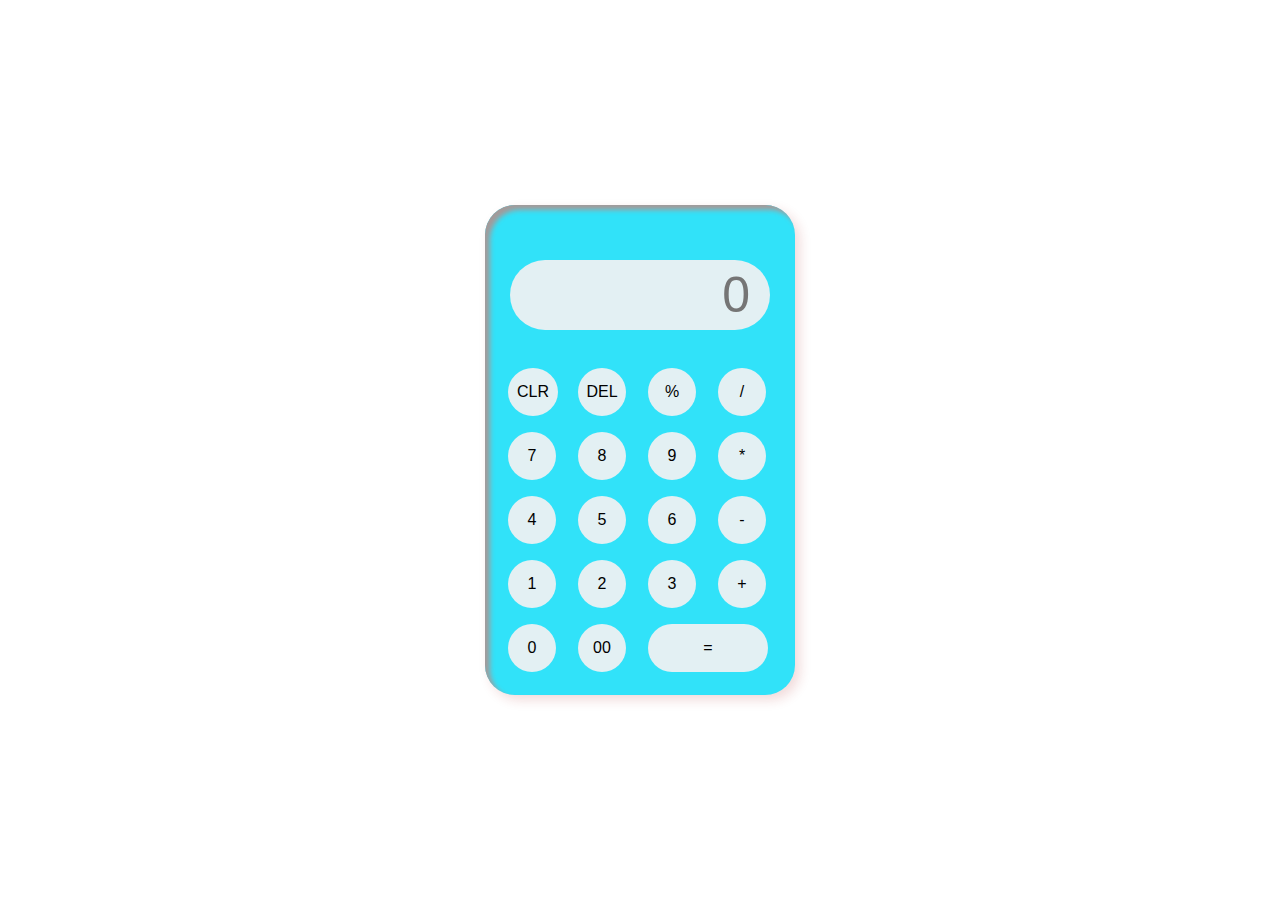
<file: Calculator/index.html>
<!DOCTYPE html>
<html lang="en">
<head>
    <meta charset="UTF-8">
    <meta name="viewport" content="width=device-width, initial-scale=1.0">
    <title>codsoft level1 calculater task</title>
    <link rel="stylesheet" href="style.css">
   
</head>
<body>
    <div class="contain">
        <div class="calculator">
            <input type="text" placeholder="0" id="output-screen">
            <button onclick="Clear()" class="clrd">CLR</button>
            <button onclick="Delete()">DEL</button>
            <button onclick="display('%')">%</button>
            <button onclick="display('/')">/</button>
            <button onclick="display('7')">7</button>
            <button onclick="display('8')">8</button>
            <button onclick="display('9')">9</button>
            <button onclick="display('*')">*</button>
            <button onclick="display('4')">4</button>
            <button onclick="display('5')">5</button>
            <button onclick="display('6')">6</button>
            <button onclick="display('-')">-</button>
            <button onclick="display('1')">1</button>
            <button onclick="display('2')">2</button>
            <button onclick="display('3')">3</button>
            <button onclick="display('+')">+</button>
            <button onclick="display('0')">0</button>
            <button onclick="display('00')">00</button>
            <button onclick="calculate()" class="equal">=</button>

        
            
            
        </div>
    </div>
    <script>
        let outputScreen = document.getElementById("output-screen");
        function display(num){
            outputScreen.value += num;
        }
        function calculate(){
            try{
                outputScreen.value = eval(outputScreen.value)
            }
            catch{
                alert("invalid")
            }
        }
        function Clear(){
            outputScreen.value = "";
        }
        function Delete(){
            outputScreen.value = outputScreen.value.slice(0,-1);
        }
        
       
        
    </script>

    
</body>
</html>
</file>
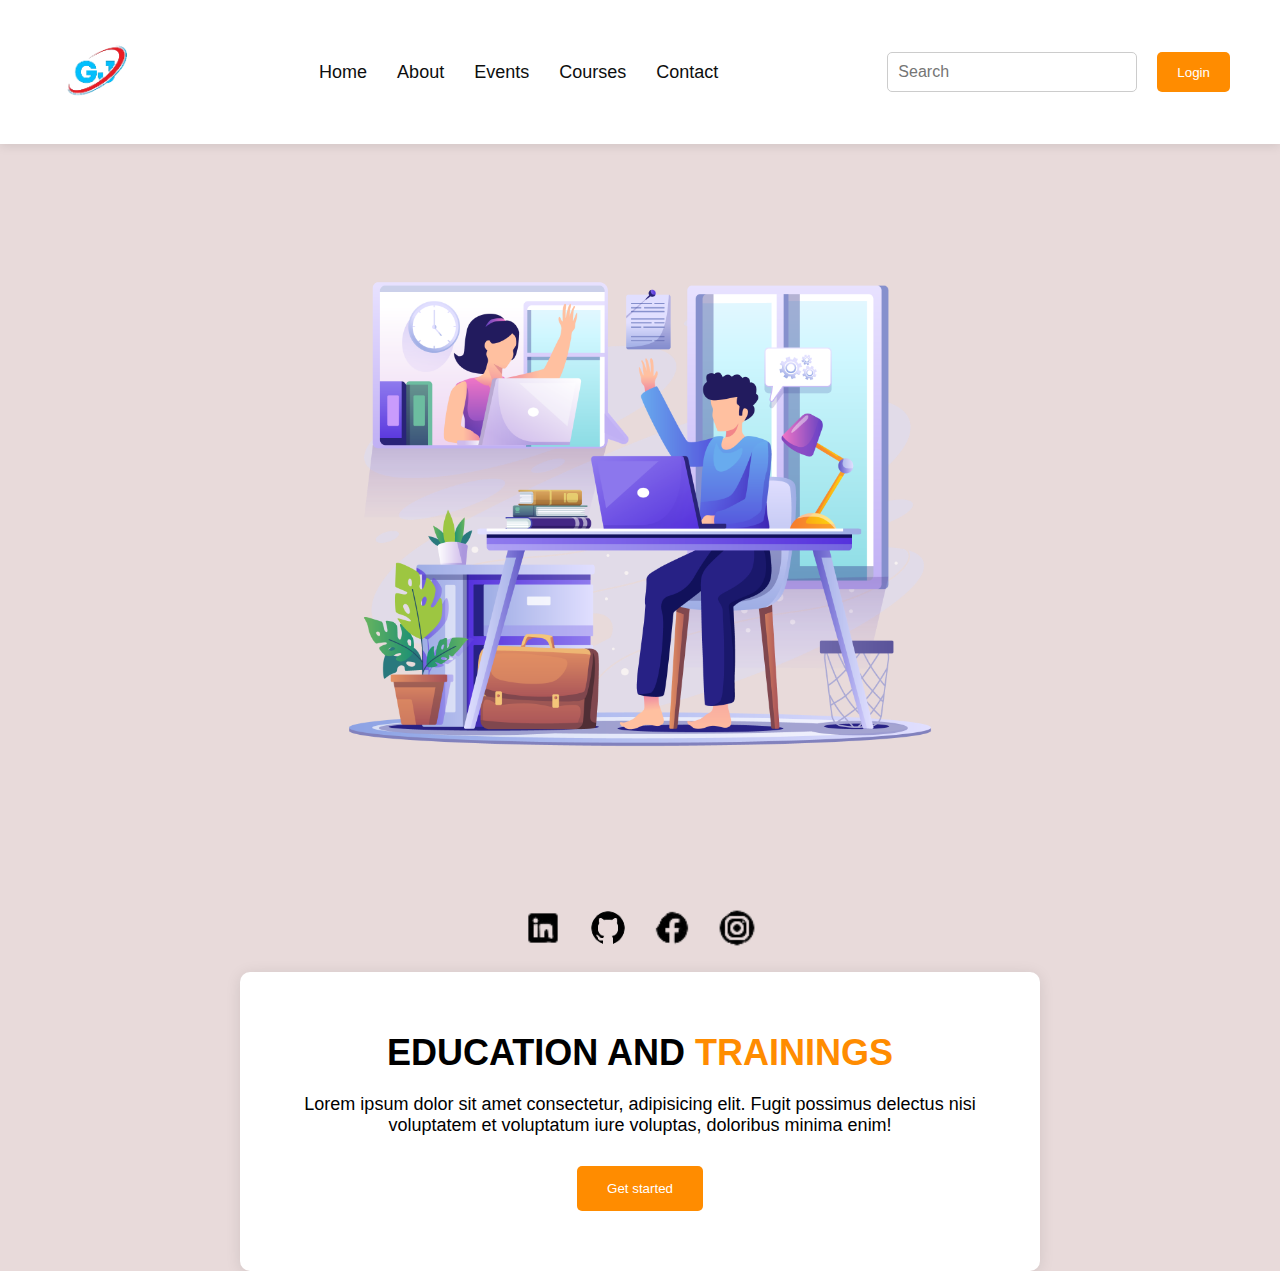
<file: Landing page/index.html>
<!DOCTYPE html>
<html lang="en">
<head>
    <meta charset="UTF-8">
    <meta name="viewport" content="width=device-width, initial-scale=1.0">
    <title>Landing Page</title>
    <link rel="preconnect" href="https://fonts.googleapis.com" />
    <link rel="preconnect" href="https://fonts.gstatic.com" />
    <link rel="stylesheet" href="style.css">
</head>
<body>
    <!-- Navbar -->
    <header class="navbar">
        <div class="logo">
            <img src="landing/images__3_-removebg-preview.png" alt="Logo">
        </div>

        <!-- Navbar links (for large screens) -->
        <nav class="navbar-links">
            <a href="#">Home</a>
            <a href="#">About</a>
            <a href="#">Events</a>
            <a href="#">Courses</a>
            <a href="#">Contact</a>
        </nav>

        <!-- Navbar actions (Login and Search) -->
        <div class="navbar-actions">
            <input type="text" placeholder="Search">
            <button class="login-b">Login</button>
        </div>

        <!-- Hamburger menu (for mobile view) -->
        <div class="hamburger-menu" onclick="toggleMenu()">
            <div class="bar"></div>
            <div class="bar"></div>
            <div class="bar"></div>
        </div>
    </header>

    <!-- Hero Section (Main Content Image) -->
    <section class="hero-image">
        <img src="landing/—Pngtree—work at home concept design_7430117.png" alt="Work at Home">
    </section>

    <!-- Social Icons -->
    <section class="social-icons">
        <img class="icon" src="landing/icons8-linkedin-logo-30-removebg-preview.png" alt="LinkedIn">
        <img class="icon" src="landing/icons8-github-48-removebg-preview.png" alt="GitHub">
        <img class="icon" src="landing/icons8-facebook-logo-30-removebg-preview.png" alt="Facebook">
        <img class="icon" src="landing/icons8-instagram-logo-30-removebg-preview.png" alt="Instagram">
    </section>

    <!-- Main Section (Content and Call to Action) -->
    <section class="main">
        <h1>EDUCATION AND <span>TRAININGS</span></h1>
        <p>Lorem ipsum dolor sit amet consectetur, adipisicing elit. Fugit possimus delectus nisi voluptatem et voluptatum iure voluptas, doloribus minima enim!</p>
        <button>Get started</button>
    </section>

    <script src="script.js"></script>
</body>
</html>
</file>
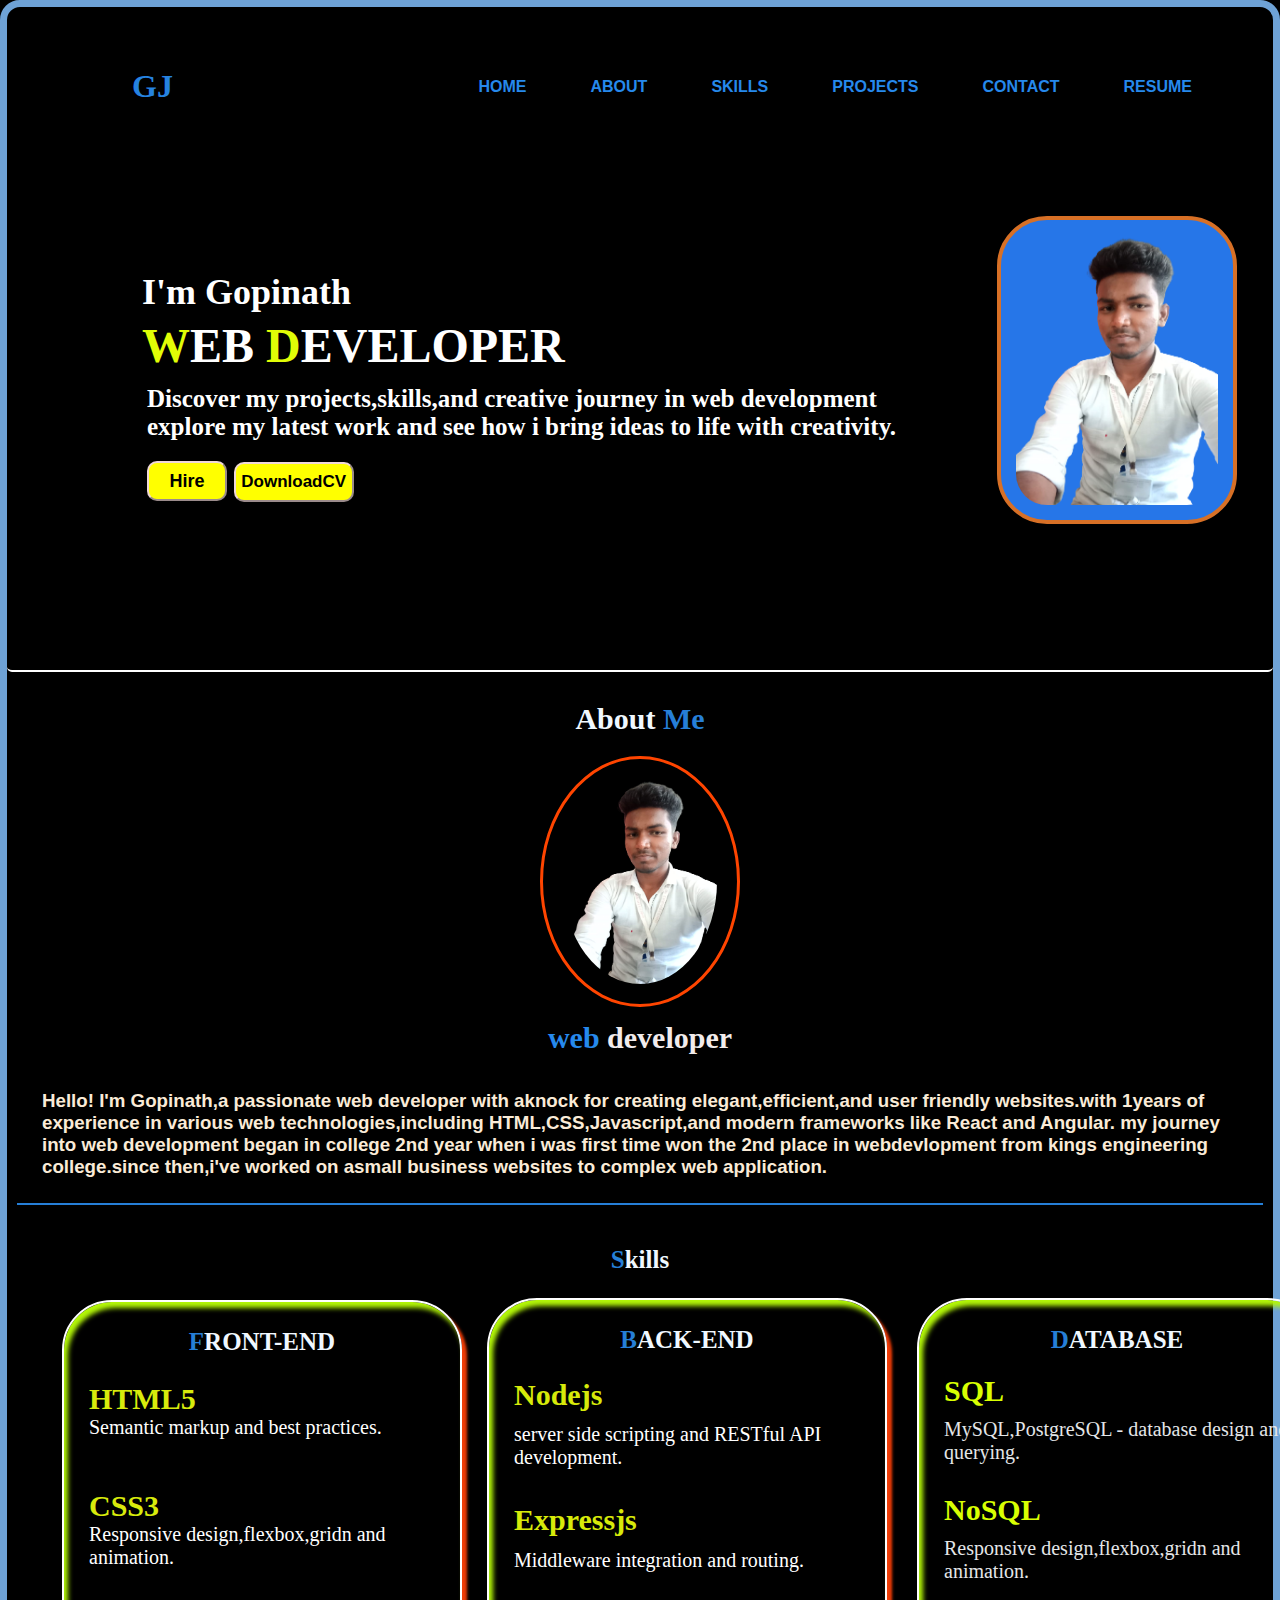
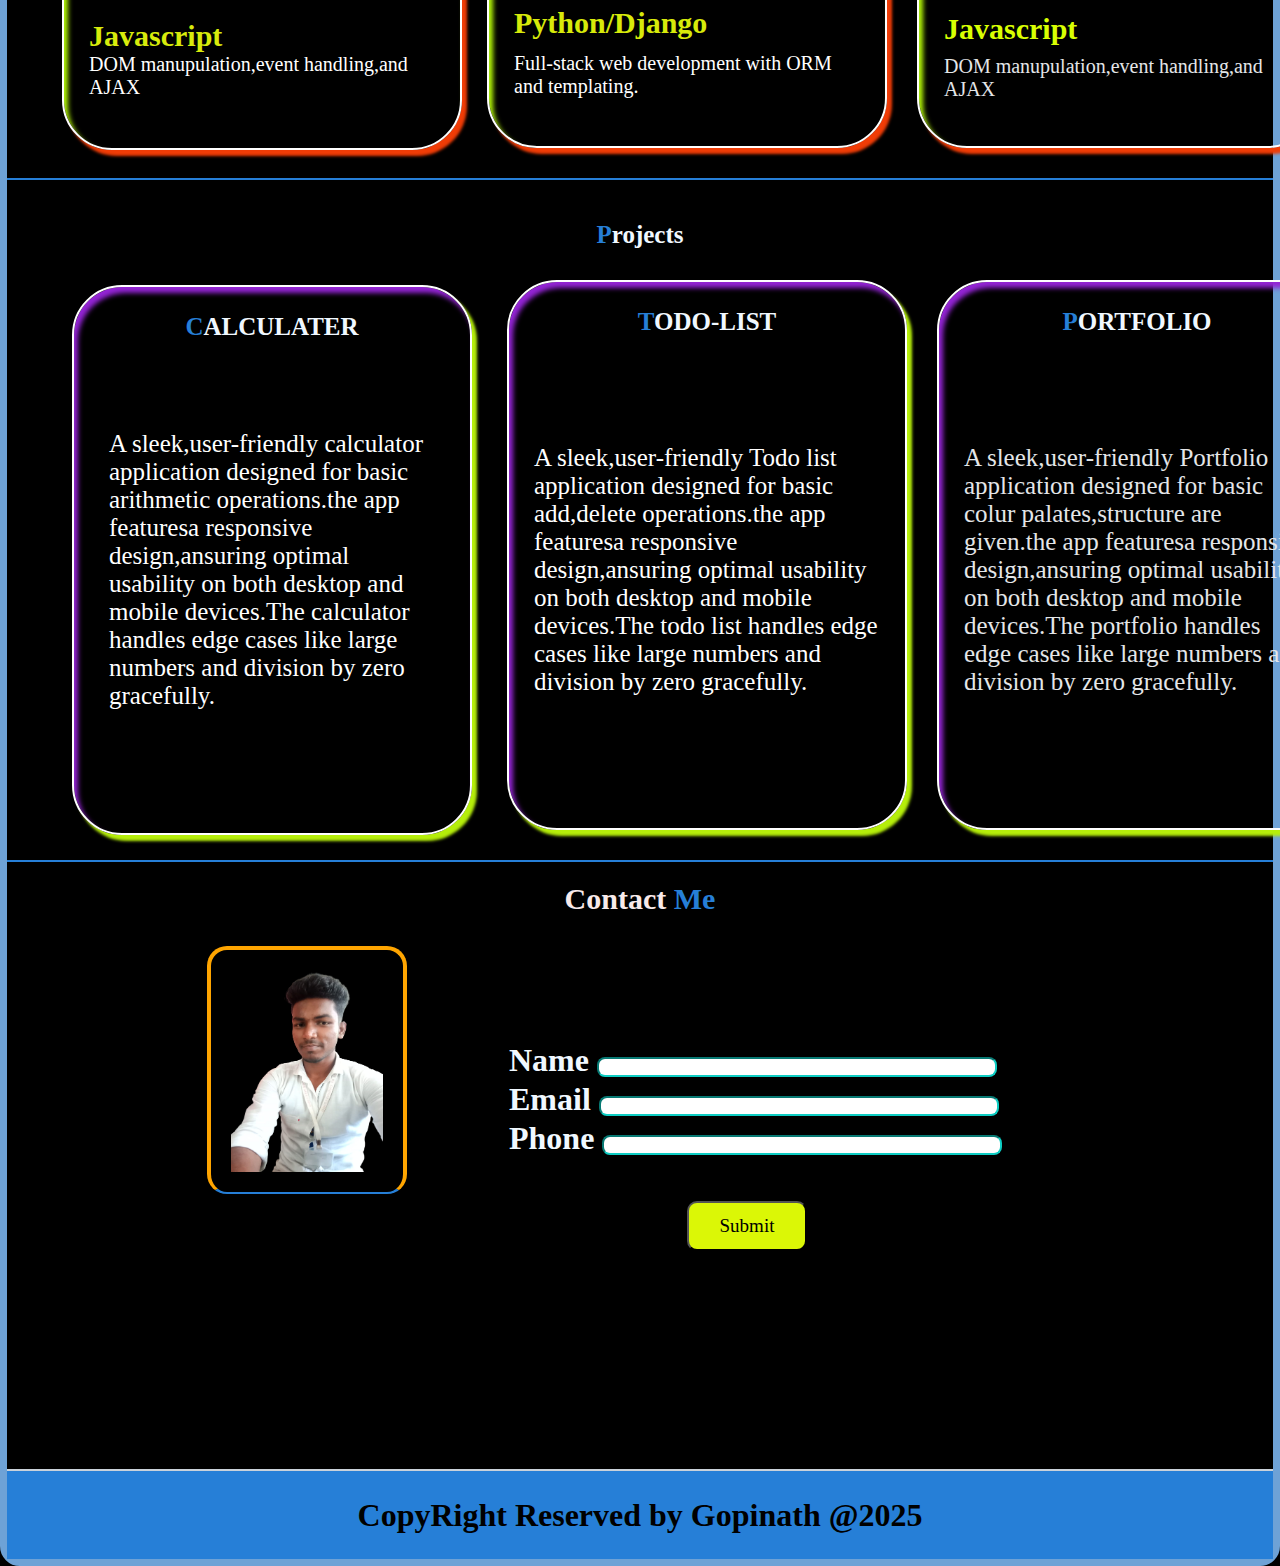
<file: Portfolio/index.html>
<!DOCTYPE html>
<html lang="en">
<head>
    <meta charset="UTF-8">
    <meta name="viewport" content="width=device-width, initial-scale=1.0">
    <title>Myportfolio</title>
    <link rel="stylesheet" href="style.css">
</head>
<body>
        <section class="header" id="home">
            <h1 class="logo">G<span>J</span></h1>
            
            <div class="navbar">
                <a href="#home" class="home-a">HOME</a>
                <a href="#about">ABOUT</a>
                <a href="#skills">SKILLS</a>
                <a href="#projects">PROJECTS</a>
                <a href="#contact">CONTACT</a>
                <a href="#">RESUME</a>
                
            </div>
            </section>
       <section class="main" >
        <h2>I'm Gopinath</h2>
        <h1><span>W</span>EB <span>D</span>EVELOPER</h1>
        <h3>Discover my projects,skills,and creative journey in web development<br>explore my latest work and see how i bring ideas to life with creativity.</h3>         <button class="active">Hire</button>
        <button class="cv">DownloadCV</button>


        <img src="gopi1.png"><div class="border"></div>
       </section>
       <section id="about">
       <center><h1>About<span> Me</span></center> 
        <center><img src="gopi1.png" ></center>
        <center><h2><span>web</span> developer</h2></center>
        <h3>Hello! I'm Gopinath,a passionate web developer with aknock for creating elegant,efficient,and user friendly websites.with 1years of experience in various web technologies,including HTML,CSS,Javascript,and modern frameworks like React and Angular.
            my journey into web development began in  college 2nd year when i was first time won the 2nd place in webdevlopment from kings engineering college.since then,i've worked on asmall business websites to complex web application. 
        </h3>
       </section>
       <section  id="skills">
        <center><h1><span>S</span>kills</h1></center>
        <div class="container-1">
            <center><h1><span>F</span>RONT-END</h1></center>
            <p><h2>HTML5</h2>Semantic markup and best practices.</p>
            <p><h2>CSS3</h2>Responsive design,flexbox,gridn and animation.</p>
            <p><h2>Javascript</h2>DOM manupulation,event handling,and AJAX</p>
        </div>
        <div class="container-2">
            <center><h1><span>B</span>ACK-END</h1></center>
             <p><h2>Nodejs</h2>server side scripting and RESTful API development.</p>
            <p><h2>Expressjs</h2>Middleware integration and routing.</p>
            <p><h2>Python/Django</h2>Full-stack web development with ORM and templating.</p></div>
            
        <div class="container-3">
                <center><h1><span>D</span>ATABASE</h1></center>
                <p><h2>SQL</h2>MySQL,PostgreSQL - database design and querying.</p>
                <p><h2>NoSQL</h2>Responsive design,flexbox,gridn and animation.</p>
                <p><h2>Javascript</h2>DOM manupulation,event handling,and AJAX</p>      
        </section>

        <section  id="projects">
            <center><h1><span>P</span>rojects</h1></center>
            <div class="container-1">
                <center><h1><span>C</span>ALCULATER</h1></center>
                <p>A sleek,user-friendly calculator application designed for basic arithmetic operations.the app featuresa responsive design,ansuring optimal usability on both desktop and mobile devices.The calculator handles edge cases like large numbers and division by zero gracefully.
                 
                </p>
    
            </div>
            <div class="container-2">
                <center><h1><span>T</span>ODO-LIST</h1></center>
                <p>A sleek,user-friendly Todo list application designed for basic add,delete operations.the app featuresa responsive design,ansuring optimal usability on both desktop and mobile devices.The todo list handles edge cases like large numbers and division by zero gracefully.</p></div>
                
            <div class="container-3">
                    <center><h1><span>P</span>ORTFOLIO</h1></center>
                    <p>A sleek,user-friendly Portfolio application designed for basic colur palates,structure are given.the app featuresa responsive design,ansuring optimal usability on both desktop and mobile devices.The portfolio handles edge cases like large numbers and division by zero gracefully.</p>      
            </section>
            
        </section>
        <section id="contact">
            <center><h2>Contact<span> Me</span></h2></center>
            <img src="gopi1.png" >
            <h1>Phone  <input type="number"name="number" id="Number"></h1>
            <h1>Email  <input type="email" name="email" id="Email"></h1>
            <h1>Name   <input type="text"></h1>
            <button>Submit</button>

        </section><br>
        
        <section id="footer">
            <h1>CopyRight Reserved by Gopinath
                @2025
            </h1>
        </section>  
</body>
</html>
</file>
<file: Calculator/style.css>
*{
    margin: 0;
    padding: 0;
    box-sizing: border-box;
    font-family: 'poppins',sans-serif;
    outline: none;
    
}
.contain{
    height: 100vh;
    background: color #18aabd;
    display: flex;
    justify-content: center;
    align-items: center;


    

}
.calculator{
    background-color: #31e2f9;
    padding: 15px;
    border-radius: 30px;
    box-shadow: inset 5px 5px 5px #a49a9a,
                      5px 5px 12px rgba(171, 32, 32, 0.16);
    display:grid ;
    grid-template-columns: repeat(4,70px);

   
    

    
    
}
input{
    grid-column: span 4;
    height: 70px;
    width: 260px;
    background: #e3f0f3;
    border: none;
    border-radius: 40px; 
    color: rgb(116, 93, 93);
    font-size: 50px;   
    text-align: end;
    margin: auto; 
    margin-top: 40px;
    margin-bottom: 30px;
    padding: 20px;




}
button{
    height: 48px;
    width: 48px;
    background-color: #e3f0f3;
    border-radius: 50%;
    border: none;
    margin: 8px;
    font-size: 1rem;

}
button:hover{
    background-color: #a49a9a;
}
.clrd{
    width: 50px;
}
.equal{
    width: 120px;
    border-radius: 40px;
    
}
</file>
<file: Portfolio/style.css>
*{
    margin: 0;
    padding: 0;
    box-sizing: border-box;
    font-family: 'Times New Roman', Times, serif;
}
body{
    border-top: 2px solid rgb(110, 162, 214);
    border-radius: 50px;
    background-color: rgb(0, 0, 0);
    border: 7px solid  rgb(110, 162, 214) ;
    border-radius: 20px;
}

.header{
    display: flex;
    margin: 50px;
    justify-content: space-between ;
    padding: 19px  20px;
    text-decoration: none;
    color: rgb(229, 218, 218); 
    border-radius: 20px;
    border-width: 20px;
    padding: 11px;
}
.header .navbar{
    margin-top: 10px;
}
.header .navbar a{
    padding: 20px;
    text-decoration: none;
    font-family: sans-serif;
    font-weight: bold;
    color: rgb(38, 137, 236);
    margin-left: 20px;
}

.header .navbar a:hover{
    color: white;
    border-bottom: 1px solid;
    border-width: 2px;
    border-radius: 2px;
}
.header .logo{
    color: rgb(38, 131, 224);
    margin-left: 64px;
    font-size: xx-large;
}
body .main{
    margin-top: -30px;
    font-family: sans-serif;
    padding: 140px;
    color: white;
    font-size: 24px;
    border-bottom: 2px solid;
    margin-bottom: 0px;
    border-radius: 5px;
}
body .main .name{
    padding: 25px;
    font-size: 30px;
    margin: -20px;
}
body .main span{
    color: rgb(225, 253, 6);
}
body .main button{
    width: 80px;
    height: 40px;
    margin-top: 20px;
    border-radius: 10px;
    font-weight: bold;
    font-size: 18px;
    font-family: sans-serif;
    background-color:  rgb(38, 137, 236);
    border-color: rgb(239, 215, 215);
    color: rgb(255, 255, 255);
}
body .main h3{
    font-size: 25px;
    padding:15px;
    margin: -15px;
    margin-top: 2px;
}
body .main h1{
    margin: -5px ;
    margin-top: 10px;
}
body .main h2{
    padding: 5px;
    margin-bottom: 5px;
    color: rgb(255, 255, 255);
    margin: -10px;   
}
body .main button:active{
    background-color: #181618;
    transition-duration: 1s;
}
body .main .active{
    background-color: yellow;
    color: black;
}
body .main .cv{
    width: 120px;
    height: 40px;
    font-size: 17px;
    background-color:yellow;
    color: black;
}
body .main button:hover{
    background-color: #d10820;
    color: rgb(243, 243, 233);
}
body .main img{
    border: 4px solid rgb(215, 112, 38);
    border-radius: 50px;
    width: 240px;
    margin-top: -880px;
    padding: 15px;
    margin-left: 850px;
    background-color: rgb(38, 118, 232);
    
}

body .main img:hover{
   background-color: rgb(4, 96, 224);



}
#about{
    font-size: sanserif;
}
#about img{
    border: 2px solid white;
    border-radius: 50%;
    width: 200px;
    margin-top: 20px;
    border-color: orangered;
    border-width: 3px;
    padding: 20px;
}
#about h1{
    color: aliceblue;
    font-size: 30px;
    margin-top: 30px;
    font-size: sanserif;
}
#about h2{
    color: white;
    margin-top: 10px;
    font-size: sanserif;
    font-size: 30px;
    color: rgb(242, 236, 236);
}
#about h2 span{
    color:  rgb(38, 137, 236);
}
#about span{
    color: rgb(38, 127, 215);
    
}
#about h3{
    color: antiquewhite;
    margin: 10px;
    padding: 25px;
    font-family: sans-serif;
    border-bottom: 2px solid rgb(38, 127, 215);
    
}
#skills{
    font-family: sans-serif;
    border-bottom: 2px solid rgb(38, 127, 215);
    padding: 30px;
    margin-top: 10px;
}
#skills .container-1{
    margin: 25px;
    box-sizing: border-box;
    border: 2px solid white;
    border-radius: 50px;
    width: 400px;
    padding: 25px;
    color: white;
    height: 450px;
    display: grid;
    font-size: 20px;
    box-shadow: inset 4px 6px 5px rgb(179, 247, 8),
    5px 6px 3px rgb(240, 60, 6);
}


#skills .container-1 p{
    margin-bottom: 10px;
    padding: 10px;
    margin-bottom: 5px;

}
#skills .container-1 h2{
    color: rgb(216, 235, 12) ;
}
#skills h1{
    color: aliceblue;
    font-size: 25px;
    padding: 1px;
    margin: auto;

}
#skills span{
    color:rgb(38, 127, 215)  ;


}
#skills .container-1 span{
    color: rgb(38, 127, 215) ;
}
#skills .container-2{
    margin-left: 450px;
    margin-top: -477px;
    box-sizing: border-box;
    border: 2px solid white;
    border-radius: 50px;
    width: 400px;
    padding: 25px;
    color: white;
    height: 450px;
    display: grid;
    grid-column: 3;
    font-size: 20px;
    box-shadow: inset 4px 6px 5px rgb(179, 247, 8),
    5px 6px 3px rgb(240, 60, 6);
}
#skills .container-2 h2{
    color: rgb(215, 234, 10) ;
}
#skills .container-2 span{
    color: rgb(38, 127, 215) ;
}
#skills .container-3{
    margin-left: 880px;
    margin-top: -450px;
    box-sizing: border-box;
    border: 2px solid white;
    border-radius: 50px;
    width: 400px;
    padding: 25px;
    color: rgb(228, 230, 232);
    height: 450px;
    display: grid;
    grid-column: 3;
    font-size: 20px;
    box-shadow: inset 4px 6px 5px rgb(179, 247, 8),
    5px 6px 3px rgb(240, 60, 6);
    

    

}
#skills .container-3 h2{
    color: rgb(217, 255, 2) ;
}
#projects{
    font-family: sans-serif;
    border-bottom: 2px solid rgb(38, 127, 215);
    padding: 30px;
    margin-top: 10px;
}
#projects .container-1{
    margin: 35px;
    box-sizing: border-box;
    border: 2px solid white;
    border-radius: 50px;
    width: 400px;
    padding: 25px;
    color: white;
    height: 550px;
    display: grid;
    grid-column: 3;
    font-size: 25px;
    box-shadow: inset 4px 6px 5px rgb(148, 36, 213),
    5px 6px 3px rgb(181, 238, 10);
    
}

#projects .container-1 p{
    margin-bottom: 10px;
    padding: 10px;

}
#projects h1{
    color: aliceblue;
    font-size: 25px;
    padding: 1px;
    margin: auto;

}
#projects span{
    color:rgb(38, 127, 215)  ;


}
#projects .container-1 span{
    color: rgb(38, 127, 215) ;
}
#projects .container-2{
    margin-left: 470px;
    margin-top: -590px;
    box-sizing: border-box;
    border: 2px solid white;
    border-radius: 50px;
    width: 400px;
    padding: 25px;
    color: white;
    height: 550px;
    display: grid;
    grid-column: 3;
    font-size: 25px;
    box-shadow: inset 4px 6px 5px rgb(148, 36, 213),
    5px 6px 3px rgb(181, 238, 10);
    
}
#projects .container-2 span{
    color: rgb(38, 127, 215) ;
}
#projects .container-3{
    margin-left: 900px;
    margin-top: -550px;
    box-sizing: border-box;
    border: 2px solid white;
    border-radius: 50px;
    width: 400px;
    padding: 25px;
    color: rgb(228, 230, 232);
    height: 550px;
    display: grid;
    grid-column: 3;
    font-size: 25px;
    box-shadow: inset 4px 6px 5px rgb(148, 36, 213),
    5px 6px 3px rgb(181, 238, 10);
    

    

}
#contact h2{
    color: rgb(248, 234, 234);
    margin-top: 20px;
    font-size: 30px;
    


}
#contact h2 span{
    color:rgb(38, 127, 215) ;
}
#contact img{
    width: 200px;
    margin-left: 200px;
    margin-top: 30px;
    border: 4px solid orange;
    border-radius: 20px;
    padding: 20px;
    
    border-bottom: 2px solid rgb(38, 127, 215);
}

#contact h1{
    color: aliceblue;
    margin-left: 500px;
    padding:2px ;
    margin-top: -80px;
    
    
}
#contact h1 input{
    width: 400px;
    height: 20px;
    margin-top: 10px;
    border-radius: 8px;
    border-color: rgb(13, 205, 195)
}

#contact button{
    height: 50px;
    width: 120px;
    border-radius: 10px;
    margin-left: 680px;
    margin-top: 120px;
    background-color:rgb(219, 247, 6) ;
    font-size: 19px;
    padding: 10px;
}
#footer {
    background-color: rgb(38, 127, 215);
    margin-top: 200px;
    height: 90px;
    display: flex;
    justify-content: center;
    align-items: center;
    border-top: 2px solid rgb(202, 210, 218);
    padding: 30px;

}
</file>
<file: Landing page/style.css>
/* Reset and Basic Styles */
* {
    margin: 0;
    padding: 0;
    box-sizing: border-box;
    font-family: 'Montserrat', sans-serif;
}

body {
    background-color: rgb(232, 218, 218);
}

/* Navbar Styling */
.navbar {
    display: flex;
    justify-content: space-between;
    align-items: center;
    padding: 20px 50px;
    background-color: #fff;
    box-shadow: 0 2px 10px rgba(0, 0, 0, 0.1);
}

.navbar .logo img {
    width: 100px;
    height: auto;
    object-fit: contain;
}

.navbar .navbar-links {
    display: flex;
    gap: 30px;
}

.navbar a {
    text-decoration: none;
    color: rgb(13, 14, 14);
    font-size: 18px;
    transition: color 0.3s ease;
}

.navbar a:hover {
    color: darkorange;
}

.navbar .navbar-actions {
    display: flex;
    gap: 10px;
}

.navbar .navbar-actions input {
    padding: 10px;
    width: 250px;
    font-size: 16px;
    border-radius: 5px;
    border: 1px solid #ccc;
}

.navbar .navbar-actions button {
    background-color: darkorange;
    color: white;
    padding: 10px 20px;
    border-radius: 5px;
    border: none;
    cursor: pointer;
    transition: background-color 0.3s ease;
}

.navbar .navbar-actions button:hover {
    background-color: rgb(230, 125, 13);
}

/* Hamburger Menu */
.hamburger-menu {
    display: none;
    flex-direction: column;
    gap: 5px;
    cursor: pointer;
}

.hamburger-menu .bar {
    width: 30px;
    height: 4px;
    background-color: #333;
    border-radius: 2px;
}

/* Hero Image Section */
.hero-image {
    text-align: center;
    padding: 50px;
}

.hero-image img {
    width: 100%;
    max-width: 800px;
    height: auto;
}

/* Social Icons Section */
.social-icons {
    text-align: center;
    margin: 20px 0;
}

.social-icons .icon {
    width: 40px;
    height: 40px;
    margin: 0 10px;
    cursor: pointer;
}

.social-icons .icon:hover {
    opacity: 0.7;
}

/* Main Content Section */
.main {
    text-align: center;
    padding: 60px 20px;
    max-width: 800px;
    margin: 0 auto;
    background-color: #fff;
    box-shadow: 0 2px 15px rgba(0, 0, 0, 0.1);
    border-radius: 10px;
}

.main h1 {
    font-size: 36px;
    margin-bottom: 20px;
}

.main span {
    color: darkorange;
}

.main p {
    font-size: 18px;
    margin-bottom: 30px;
}

.main button {
    background-color: darkorange;
    color: white;
    padding: 15px 30px;
    border-radius: 5px;
    border: none;
    cursor: pointer;
    transition: background-color 0.3s ease;
}

.main button:hover {
    background-color: rgb(230, 125, 13);
}

/* Responsive Styles */

/* Mobile (Small Devices) */
@media (max-width: 767px) {
    /* Navbar Links */
    .navbar .navbar-links {
        display: none;
        width: 100%;
        text-align: center;
        margin-top: 20px;
    }

    .navbar .navbar-actions {
        display: none;
    }

    /* Display Hamburger Menu */
    .navbar .hamburger-menu {
        display: flex;
    }

    /* Navbar Actions on Active State */
    .navbar.active .navbar-links {
        display: block;
    }

    .navbar.active .navbar-actions {
        display: flex;
        flex-direction: column;
        gap: 10px;
        align-items: center;
        width: 100%;
    }

    .navbar.active .navbar-actions input {
        display: none;
    }

    /* Main Section */
    .main h1 {
        font-size: 28px;
    }

    .main p {
        font-size: 16px;
    }

    .main button {
        width: 100%;
        font-size: 16px;
    }
}

/* Tablet (Medium Devices) */
@media (min-width: 768px) and (max-width: 1023px) {
    .navbar {
        padding: 20px 30px;
    }

    .navbar .navbar-links {
        gap: 20px;
    }

    .navbar .navbar-actions {
        gap: 20px;
    }

    .main {
        padding: 50px 20px;
    }
}

/* Desktop (Large Devices) */
@media (min-width: 1024px) {
    .navbar {
        padding: 20px 50px;
    }

    .navbar .navbar-links {
        gap: 30px;
    }

    .navbar .navbar-actions {
        gap: 20px;
    }

    .main {
        padding: 60px 40px;
    }

    .main h1 {
        font-size: 36px;
    }

    .main p {
        font-size: 18px;
    }
}
</file>
